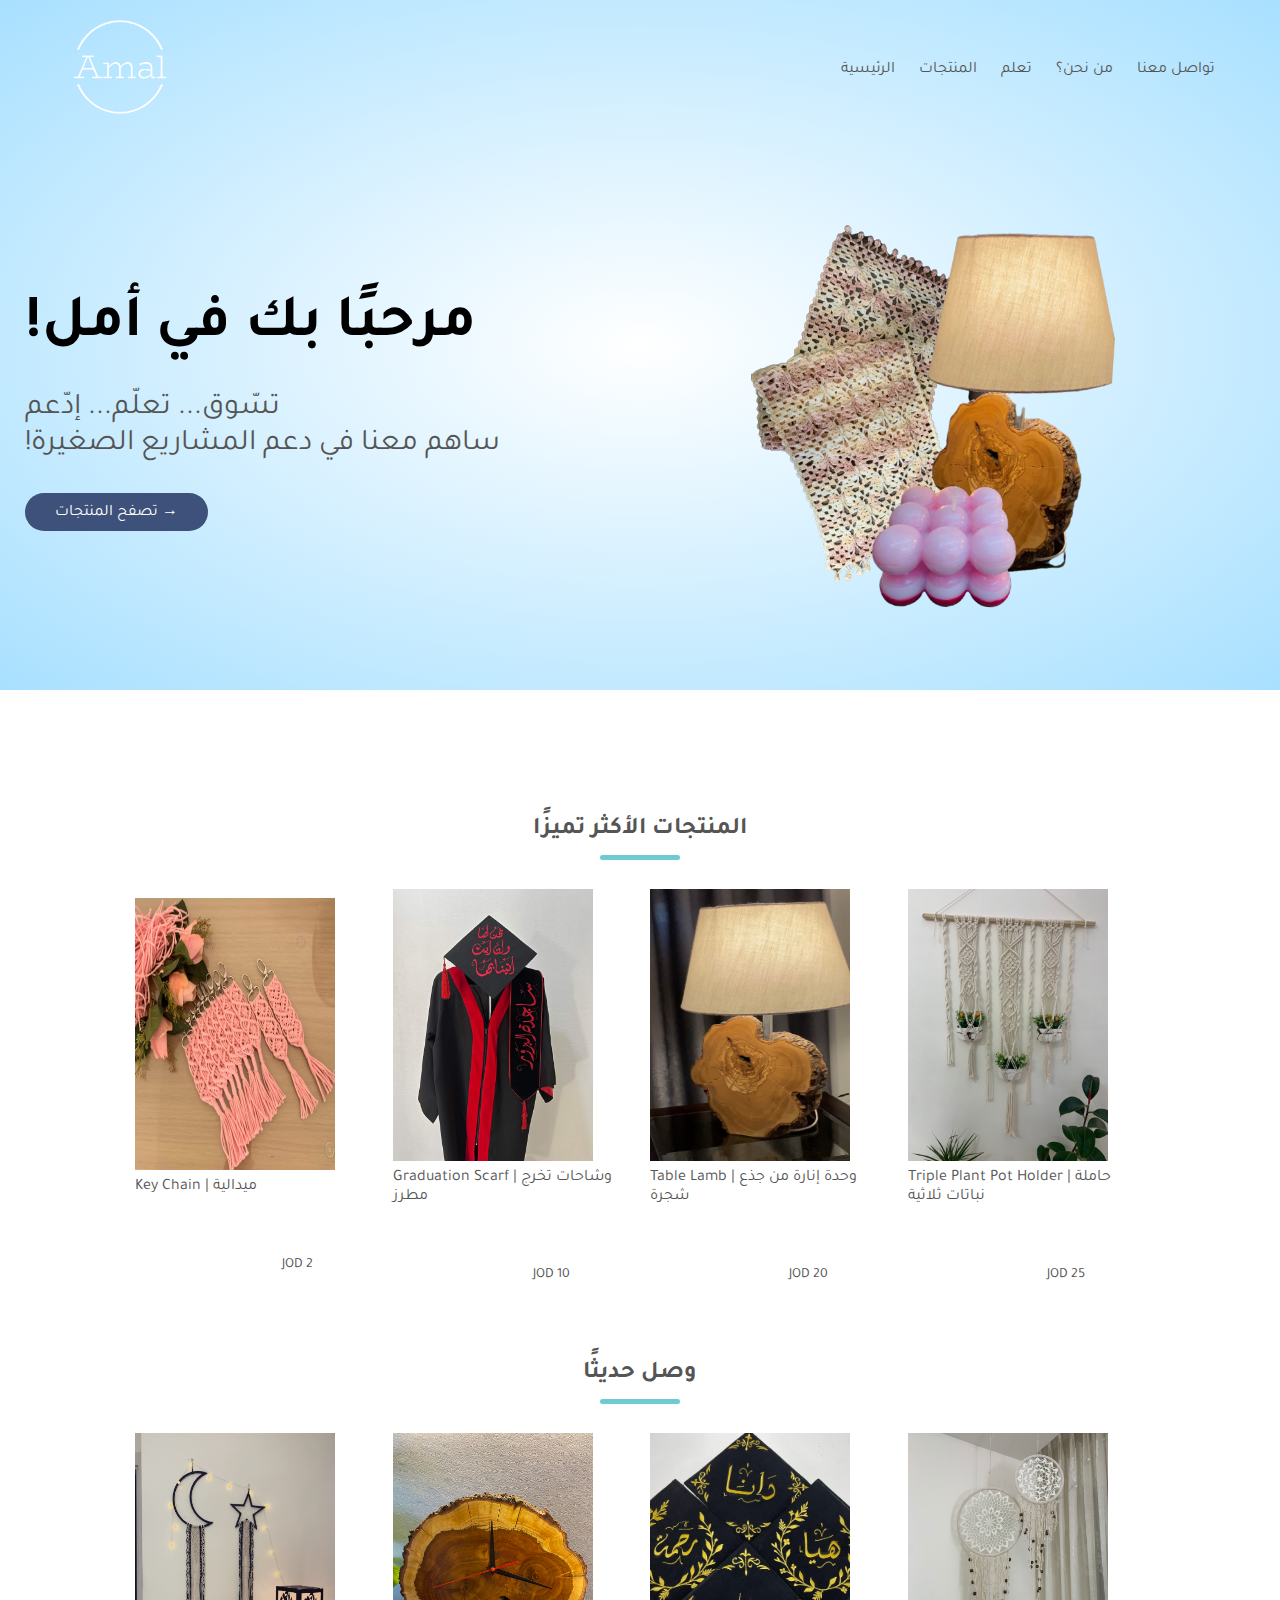
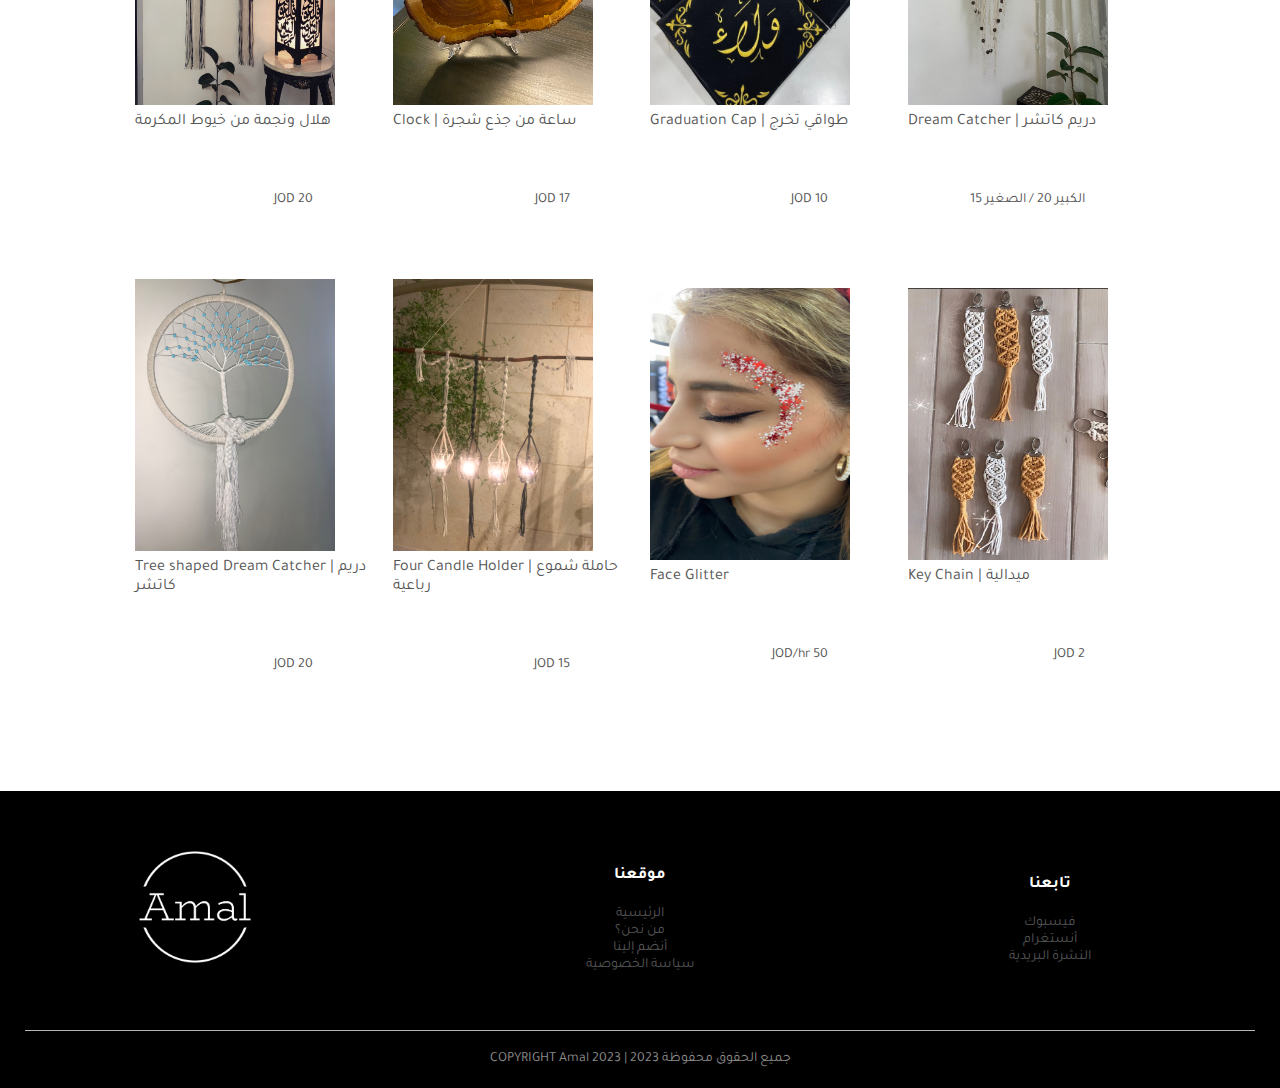
<file: index.html>
<!DOCTYPE html>
<html lang="en">
    <head>
        <meta charset="UTF-8">
        <meta name="viewport" content="width=device-width, initial-scale=1.0">
        <title>مرحبًا بكم في أمل! </title>
        <link rel="stylesheet" href="style.css">
        <link rel="preconnect" href="https://fonts.googleapis.com">
        <link rel="preconnect" href="https://fonts.gstatic.com" crossorigin>
        <link href="https://fonts.googleapis.com/css2?family=Poppins:wght@300;400;500;600;700&display=swap" rel="stylesheet">
        <link rel="preconnect" href="https://fonts.googleapis.com"><link rel="preconnect" href="https://fonts.gstatic.com" crossorigin><link href="https://fonts.googleapis.com/css2?family=Tajawal:wght@300;400;500;700&display=swap" rel="stylesheet">
        <style> @import url('https://fonts.googleapis.com/css2?family=Tajawal:wght@300;400;500;700&display=swap'); </style>
        <link rel="stylesheet" href="https://pro.fontawesome.com/releases/v5.10.0/css/all.css" integrity="sha384-AYmEC3Yw5cVb3ZcuHtOA93w35dYTsvhLPVnYs9eStHfGJvOvKxVfELGroGkvsg+p" crossorigin="anonymous"/>    </head>
    <!---------------------------------------------------------------->
    <body>
    <div class="header">
     <div class="container">
         <div class="navbar">
            <div class="logo">
                    <img src="logo.png" width="150px">
              </div>
              <nav>
                 <ul id="MenuItems">
                   <li><a href="index.html">الرئيسية</a></li>
                   <li><a href="products.html">المنتجات</a></li>
                   <li><a href="learn.html">تعلم </a></li>
                   <li><a href="about.html">من نحن؟</a></li>
                   <li><a href="contact.html">تواصل معنا</a></li>
                 </ul>
                </nav>
                <img src="menu.png" class="menu-icon" onclick="menutoggle()">

                </div>
                <div class="row">
                    <div class="col-2">
                        <h1>!مرحبًا بك في أمل</h1>
                        <p> تسّوق... تعلّم... إدّعم <br>
                        !ساهم معنا في دعم المشاريع الصغيرة
                        </p>
                        <a href="products.html" class="btn">تصفح المنتجات &#8594;</a>
                    </div>
                    <div class="col-2">
                        <img src="zina.png" alt="">

                    </div>
                </div>
        </div> 
    </div>
        <!------------- FEATURED CATEGORIES -------------->
        <div class="clear"></div>

                <!------------- FEATURED PRODUCTS -------------->
    <div class="small-container">
        <h2 class="title"> المنتجات الأكثر تميزًا </h2>
        <br>
        <div class="row">
            <div class="col-4">
                <a href="https://www.instagram.com/eman_arts0/"><img src="product-3.jfif">
                <h4>Key Chain | ميدالية</h4>
                
                <p>2 JOD</p></a>
            </div>
            <div class="col-4">
                <a href="https://instagram.com/farahh.st0re?igshid=YmMyMTA2M2Y="><img src="product-1.jpeg">
                <h4>Graduation Scarf |  وشاحات تخرج مطرز</h4>
                
                <p>10 JOD</p></a>
            </div>


            <div class="col-4">
                <a href="https://www.instagram.com/tree.trunk_decoration/">
                    <img src="product-2.jpeg">
                <h4>Table Lamb | وحدة إنارة من جذع شجرة</h4>
                
                <p>20 JOD</p> </a>
            </div>

            

            <div class="col-4">
                <a href=""><img src="product-4.jfif">
                <h4>Triple Plant Pot Holder | حاملة نباتات ثلاثية</h4>
                
                <p>25 JOD</p></a>
            </div>
        </div>
        <h2 class="title">وصل حديثًا</h2>
        <br>
        <div class="row">
            <a href="https://www.instagram.com/eman_arts0/"><div class="col-4">
                <img src="product-5.jpeg">
                <h4>هلال ونجمة من خيوط المكرمة</h4>
                
                <p>20 JOD</p></a>
            </div>

            <div class="col-4">
                <a href="https://www.instagram.com/tree.trunk_decoration/"><img src="product-6.jpeg">
                <h4> Clock | ساعة من جذع شجرة</h4>
                
                <p>17 JOD</p></a>
            </div>

            <div class="col-4">
                <a href="https://www.instagram.com/farahh.st0re/?igshid=YmMyMTA2M2Y%3D"><img src="product-7.jpeg">
                <h4> Graduation Cap |  طواقي تخرج  </h4>
                
                <p>10 JOD</p></a>
            </div>
            <div class="col-4">
                <a href="https://www.instagram.com/eman_arts0/"> <img src="product-11.jpeg">
                 <h4>Dream Catcher | دريم كاتشر</h4>
                 
                 <p>الكبير 20 / الصغير 15</p></a>
             </div>

            
        </div>
            <div class="row">
                <a href="https://www.instagram.com/eman_arts0/"><div class="col-4">
                    <img src="product-9.jfif">
                    <h4>Tree shaped Dream Catcher | دريم كاتشر </h4>
                    
                    <p>20 JOD</p></a>
                </div>
    
                <div class="col-4">
                  <a href="https://www.instagram.com/eman_arts0/">  <img src="product-10.jfif">
                    <h4>Four Candle Holder | حاملة شموع رباعية</h4>
                    
                    <p>15 JOD</p></a>
                </div>

                <div class="col-4">
                    <a href="https://www.instagram.com/afnan_glitter/"> <img src="product-8.jpeg">
                     <h4> Face Glitter </h4>
                     
                     <p>50 JOD/hr</p></a>
                 </div>
    
                
    
                <div class="col-4">
                   <a href="https://www.instagram.com/eman_arts0/"> <img src="product-12.jpeg">
                    <h4>Key Chain | ميدالية</h4>
                    
                    <p>2 JOD</p></a>
                </div>
            </div>
        </div>
     </div>
     <br>
     <br>
     <br>


<!--FOOTER-->
<div class="footer">
    <div class="container">
        <div class="row">
            
            <div class="footer-col-2">
                <img src="logo-white.png" alt="">
            </div>
                <div class="footer-col-3">
                    <h3> موقعنا </h3>
                    <ul>
                        <a href="index.html"><li>الرئيسية</li></a>
                        <a href="about.html"><li>من نحن؟</li></a>
                        <a href="contact.html"><li>أنضم إلينا</li></a>
                        <a href="PN.HTML"><li>سياسة الخصوصية</li></a>
                    </ul>    
                </div>
                <div class="footer-col-4">
                    <h3> تابعنا</h3>
                    <ul>
                        <a href="https://www.facebook.com/profile.php?id=100089746596402&mibextid=ZbWKwL"><li>فيسبوك</li></a>
                        <a href="https://instagram.com/amal._jo_?igshid=ZDdkNTZiNTM="><li>أنستغرام</li></a>
                        <a href="contact.html"><li>النشرة البريدية</li></a>
                        
                    </ul>    
                </div>

            
        </div>
        <hr>
        <p class="copyright"> COPYRIGHT Amal 2023 | جميع الحقوق محفوظة 2023</p>
    </div>
</div>


<!------JS for toggle menu-->


<script src=""script.js">
    

</script>


    </body>
</html>
</file>
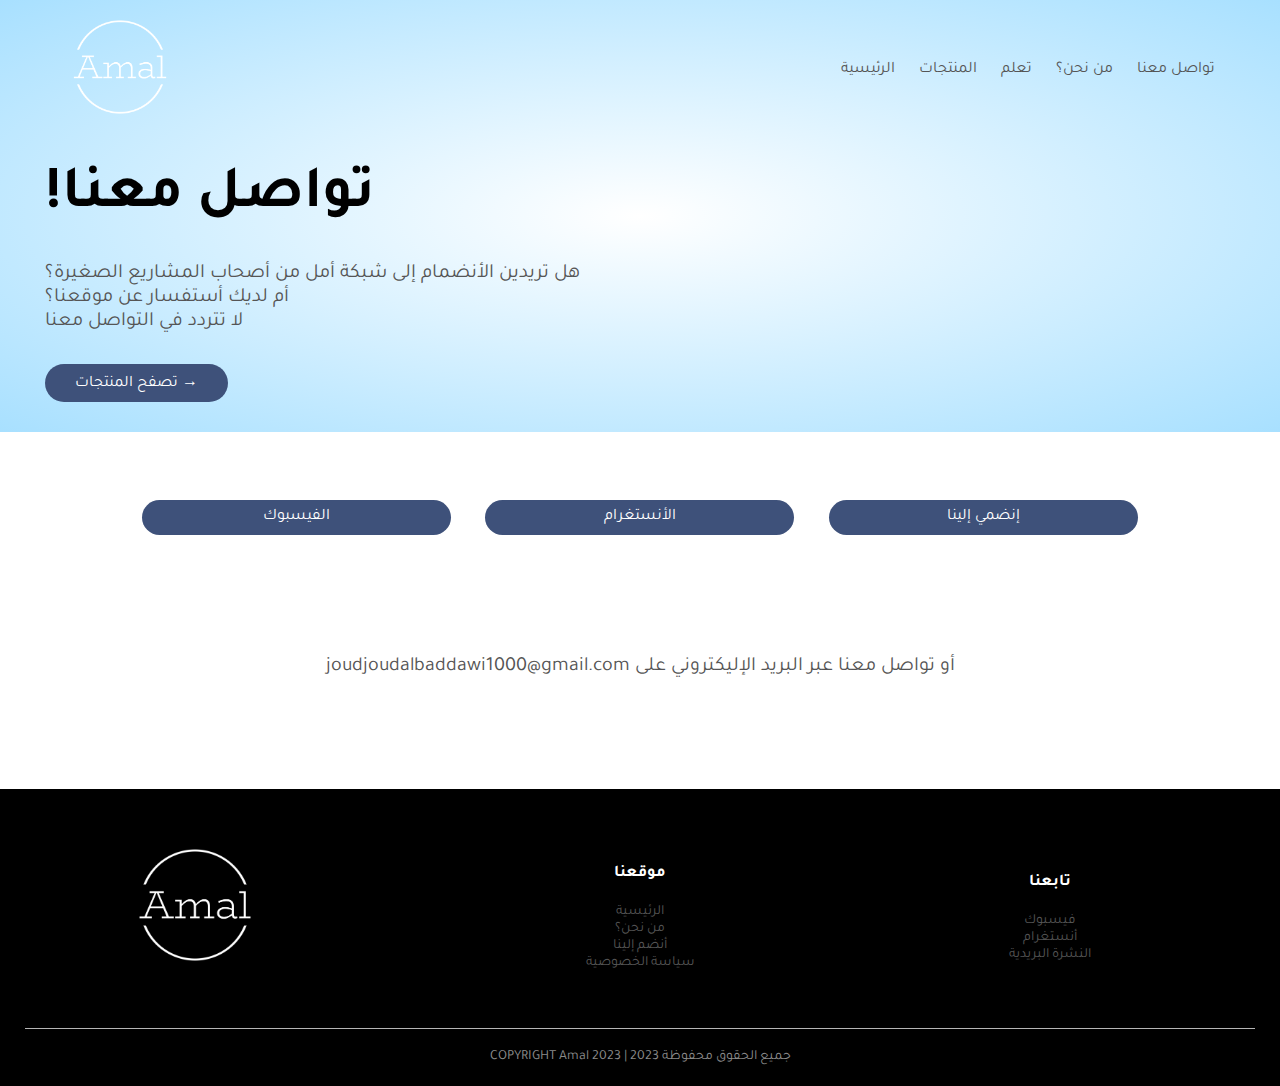
<file: contact.html>
<!DOCTYPE html>
<html lang="en">
    <head>
        <meta charset="UTF-8">
        <meta name="viewport" content="width=device-width, initial-scale=1.0">
        <title>مرحبًا بكم في أمل! </title>
        <link rel="stylesheet" href="style.css">
        <link rel="preconnect" href="https://fonts.googleapis.com">
        <link rel="preconnect" href="https://fonts.gstatic.com" crossorigin>
        <link href="https://fonts.googleapis.com/css2?family=Poppins:wght@300;400;500;600;700&display=swap" rel="stylesheet">
        <link rel="preconnect" href="https://fonts.googleapis.com"><link rel="preconnect" href="https://fonts.gstatic.com" crossorigin><link href="https://fonts.googleapis.com/css2?family=Tajawal:wght@300;400;500;700&display=swap" rel="stylesheet">
        <style> @import url('https://fonts.googleapis.com/css2?family=Tajawal:wght@300;400;500;700&display=swap'); </style>
        <link rel="stylesheet" href="https://pro.fontawesome.com/releases/v5.10.0/css/all.css" integrity="sha384-AYmEC3Yw5cVb3ZcuHtOA93w35dYTsvhLPVnYs9eStHfGJvOvKxVfELGroGkvsg+p" crossorigin="anonymous"/>    </head>
    <!---------------------------------------------------------------->
    <body>
        <div class="header">
            <div class="container">
                <div class="navbar">
                   <div class="logo">
                           <img src="logo.png" width="150px">
                     </div>
                     <nav>
                        <ul id="MenuItems">
                          <li><a href="index.html">الرئيسية</a></li>
                          <li><a href="products.html">المنتجات</a></li>
                          <li><a href="learn.html">تعلم </a></li>
                          <li><a href="about.html">من نحن؟</a></li>
                          <li><a href="contact.html">تواصل معنا</a></li>
                        </ul>
                       </nav>
                       <img src="menu.png" class="menu-icon" onclick="menutoggle()">
       
                       </div>
                <div class="row">
                    <div class="col-2-2">
                        <h1>!تواصل معنا</h1>
                        <p>هل تريدين الأنضمام إلى شبكة أمل من أصحاب المشاريع الصغيرة؟<br>أم لديك أستفسار عن موقعنا؟<br>
                        لا تتردد في التواصل معنا</p>
                        <a href="products.html" class="btn">تصفح المنتجات &#8594;</a>
                    </div>
                    <div class="col-2">
                        
                    </div>
                </div>
        </div>

        <div>

            
        </div>
    </div>
    <br><br>


<div class="small-container">
    <div class="center">
    <div class="row">
        <div class="col-3">
            <a href="https://www.facebook.com/profile.php?id=100089746596402&mibextid=ZbWKwL" class="btn center-button2"> الفيسبوك </a>


        </div>

        <div class="col-3">
            <a href="https://instagram.com/amal._jo_?igshid=ZDdkNTZiNTM=" class="btn center-button2"> الأنستغرام  </a>
            
        </div>
        <div class="col-3">
            <a href="https://docs.google.com/forms/d/e/1FAIpQLSesJvSO5q34N9YpdRFPaYxHzmUtj9ZS-iU02Owft8p9ZKMe4w/viewform?usp=sf_link" class="btn center-button2"> إنضمي إلينا </a>
            
        </div>

        

        <p>
            أو تواصل معنا عبر البريد الإليكتروني على  joudjoudalbaddawi1000@gmail.com
        </p>

    


    </div>

    </div>
</div>

    

    

        <!------------------------------->

        <div class="clear"> </div>

<div class="footer">
    <div class="container">
        <div class="row">
            <div class="footer-col-2">
                <img src="logo-white.png" alt="">
            </div>
            <div class="footer-col-3">
                <h3> موقعنا </h3>
                <ul>
                    <a href="index.html"><li>الرئيسية</li></a>
                    <a href="about.html"><li>من نحن؟</li></a>
                    <a href="contact.html"><li>أنضم إلينا</li></a>
                    <a href="PN.HTML"><li>سياسة الخصوصية</li></a>
                </ul>
            </div>
            <div class="footer-col-4">
                 <h3> تابعنا</h3>
                 <ul>
                    <a href="https://www.facebook.com/profile.php?id=100089746596402&mibextid=ZbWKwL"><li>فيسبوك</li></a>
                    <a href="https://instagram.com/amal._jo_?igshid=ZDdkNTZiNTM="><li>أنستغرام</li></a>
                    <a href="contact.html"><li>النشرة البريدية</li></a>
                    
                </ul>      
            </div>
        
                    
        </div>
        <hr>
            <p class="copyright"> COPYRIGHT Amal 2023 | جميع الحقوق محفوظة 2023</p>
        </div>
        </div>

<!------JS for toggle menu-->


<script src=""script.js">
    

</script>
        
    
    </body>
</html>
</file>
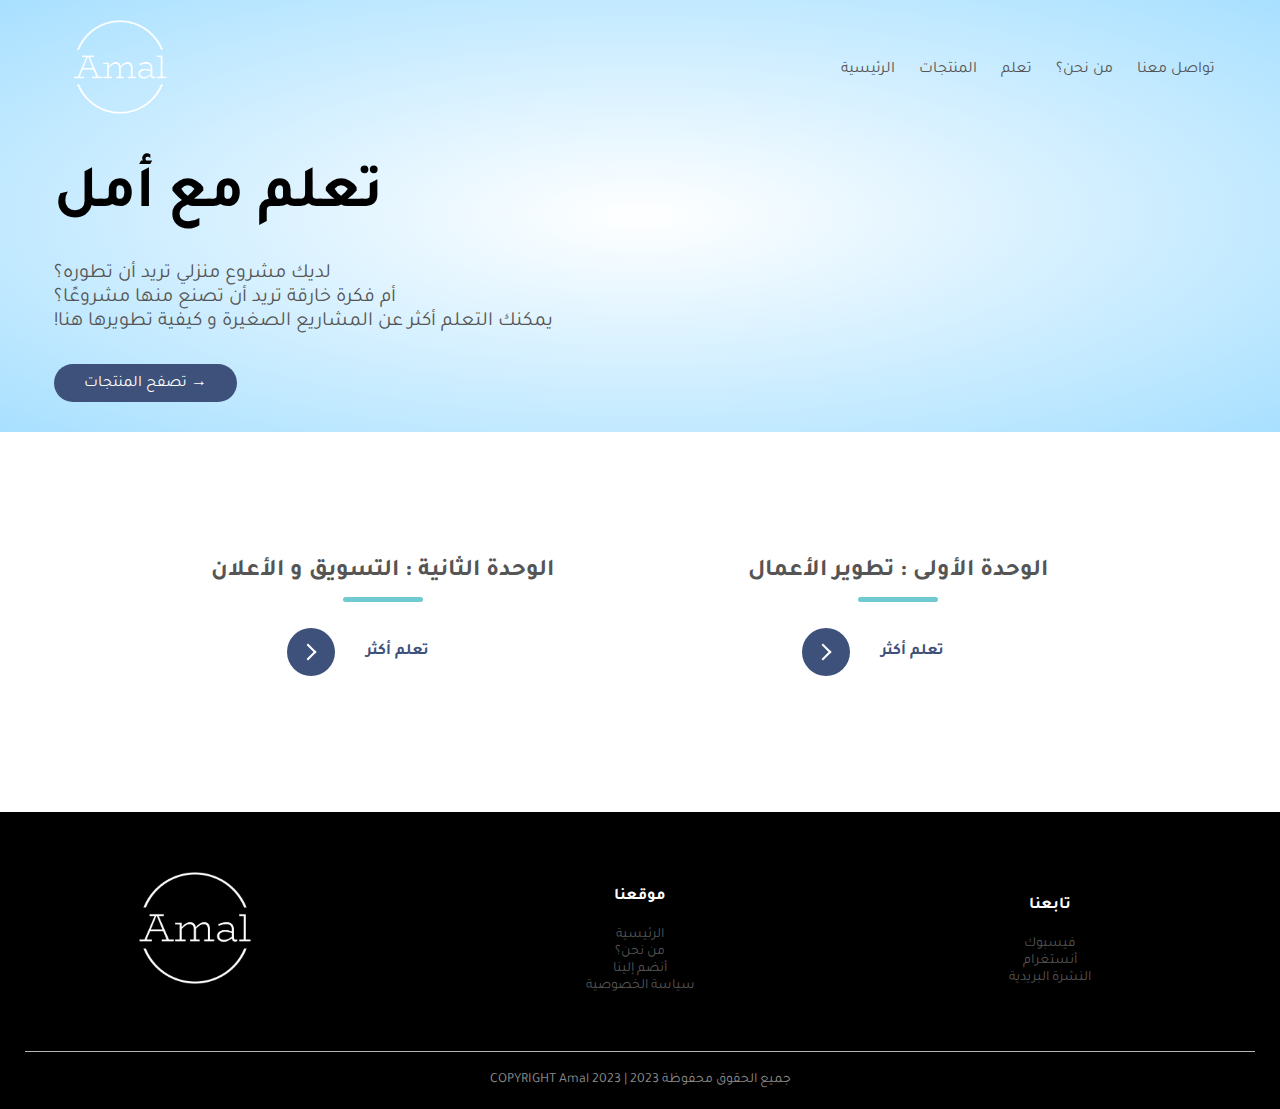
<file: learn.html>
<!DOCTYPE html>
<html lang="en">
    <head>
        <meta charset="UTF-8">
        <meta name="viewport" content="width=device-width, initial-scale=1.0">
        <title>مرحبًا بكم في أمل! </title>
        <link rel="stylesheet" href="style.css">
        <link rel="preconnect" href="https://fonts.googleapis.com">
        <link rel="preconnect" href="https://fonts.gstatic.com" crossorigin>
        <link href="https://fonts.googleapis.com/css2?family=Poppins:wght@300;400;500;600;700&display=swap" rel="stylesheet">
        <link rel="preconnect" href="https://fonts.googleapis.com"><link rel="preconnect" href="https://fonts.gstatic.com" crossorigin><link href="https://fonts.googleapis.com/css2?family=Tajawal:wght@300;400;500;700&display=swap" rel="stylesheet">
        <style> @import url('https://fonts.googleapis.com/css2?family=Tajawal:wght@300;400;500;700&display=swap'); </style>
        <link rel="stylesheet" href="https://pro.fontawesome.com/releases/v5.10.0/css/all.css" integrity="sha384-AYmEC3Yw5cVb3ZcuHtOA93w35dYTsvhLPVnYs9eStHfGJvOvKxVfELGroGkvsg+p" crossorigin="anonymous"/>    </head>
    <!---------------------------------------------------------------->
    <body>
        <div class="header">
        <div class="container">
            <div class="navbar">
               <div class="logo">
                       <img src="logo.png" width="150px">
                 </div>
                 <nav>
                    <ul id="MenuItems">
                      <li><a href="index.html">الرئيسية</a></li>
                      <li><a href="products.html">المنتجات</a></li>
                      <li><a href="learn.html">تعلم </a></li>
                      <li><a href="about.html">من نحن؟</a></li>
                      <li><a href="contact.html">تواصل معنا</a></li>
                    </ul>
                   </nav>
                   <img src="menu.png" class="menu-icon" onclick="menutoggle()">
   
                   </div>
                <div class="row">
                    <div class="col-2-2">
                        <h1>تعلم مع أمل</h1>
                        <p>لديك مشروع منزلي تريد أن تطوره؟ <br>أم فكرة خارقة تريد أن تصنع منها مشروعًا؟<br>
                        !يمكنك التعلم أكثر عن المشاريع الصغيرة و كيفية تطويرها هنا
                        </p>
                        <a href="products.html" class="btn">تصفح المنتجات &#8594;</a>
                    </div>
                    <div class="col-2">
                        
                    </div>
                </div>
        </div>
    </div>
    <div class="clear"></div>
        <!------------------------------->

        <div class="small-container">
            <div class="row">
                <div class="col-2">
                    <h2 class="title"> الوحدة الثانية :  التسويق و الأعلان</h2>
                    <div class="center-button">
                        <a href="uc.html"><button class="learn-more">
                        <span class="circle" aria-hidden="true">
                        <span class="icon arrow"></span>
                        </span>
                        <span class="button-text">تعلم أكثر </span>
                      </button> </a>
                    </div>

        </div>
            <div class="col-2">
                <h2 class="title"> الوحدة الأولى : تطوير الأعمال</h2> 
                <div class="center-button">
                <a href="unit1.html"><button class="learn-more">
                    <span class="circle" aria-hidden="true">
                    <span class="icon arrow"></span>
                    </span>
                    <span class="button-text">تعلم أكثر </span>
                </button> </a>
                  </div>



            </div>
            
            <br>

        
        </div></div>

       

        <div class="clear"></div>

<div class="footer">
    <div class="container">
        <div class="row">
            <div class="footer-col-2">
                <img src="logo-white.png" alt="">
            </div>
            <div class="footer-col-3">
                <h3> موقعنا </h3>
                <ul>
                    <a href="index.html"><li>الرئيسية</li></a>
                    <a href="about.html"><li>من نحن؟</li></a>
                    <a href="contact.html"><li>أنضم إلينا</li></a>
                    <a href="PN.HTML"><li>سياسة الخصوصية</li></a>
                </ul>  
            </div>
            <div class="footer-col-4">
                 <h3> تابعنا</h3>
                 <ul>
                    <a href="https://www.facebook.com/profile.php?id=100089746596402&mibextid=ZbWKwL"><li>فيسبوك</li></a>
                    <a href="https://instagram.com/amal._jo_?igshid=ZDdkNTZiNTM="><li>أنستغرام</li></a>
                    <a href="contact.html"><li>النشرة البريدية</li></a>
                    
                </ul>  
            </div>
        
                    
        </div>
        <hr>
            <p class="copyright"> COPYRIGHT Amal 2023 | جميع الحقوق محفوظة 2023</p>
        </div>
        </div>

<!------JS for toggle menu-->


<script src=""script.js">
    

</script>
        
    
    </body>
</html>
</file>
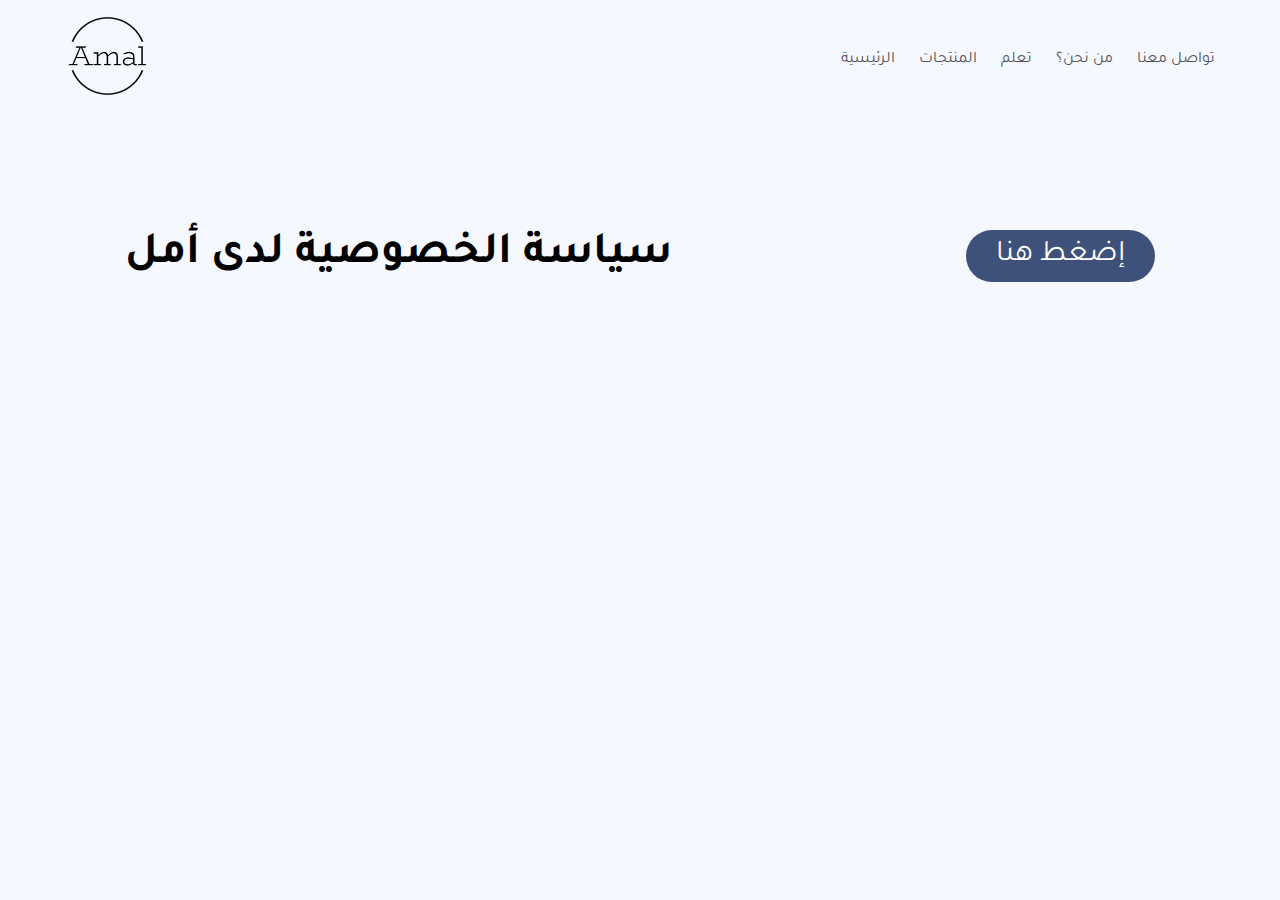
<file: PN.HTML>
<!DOCTYPE html>
<html lang="en">
    <head>
        <meta charset="UTF-8">
        <meta name="viewport" content="width=device-width, initial-scale=1.0">
        <title>كل المنتجات | أمل </title>
        <link rel="stylesheet" href="style.css">
        <link rel="stylesheet" href="fns.css">
        <link rel="preconnect" href="https://fonts.googleapis.com">
        <link rel="preconnect" href="https://fonts.gstatic.com" crossorigin>
        <link href="https://fonts.googleapis.com/css2?family=Poppins:wght@300;400;500;600;700&display=swap" rel="stylesheet">
        <link rel="preconnect" href="https://fonts.googleapis.com"><link rel="preconnect" href="https://fonts.gstatic.com" crossorigin><link href="https://fonts.googleapis.com/css2?family=Tajawal:wght@300;400;500;700&display=swap" rel="stylesheet">
        <style> @import url('https://fonts.googleapis.com/css2?family=Tajawal:wght@300;400;500;700&display=swap'); </style>
        <link rel="stylesheet" href="https://pro.fontawesome.com/releases/v5.10.0/css/all.css" integrity="sha384-AYmEC3Yw5cVb3ZcuHtOA93w35dYTsvhLPVnYs9eStHfGJvOvKxVfELGroGkvsg+p" crossorigin="anonymous"/>    </head>
    <!---------------------------------------------------------------->
    <body>
    <div class="header2">
     <div class="container">
        <div class="navbar2">
            <div class="logo">
                   <img src="logo2.png" width="125px">
             </div>
             <nav>
                <ul id="MenuItems">
                  <li><a href="index.html">الرئيسية</a></li>
                  <li><a href="products.html">المنتجات</a></li>
                  <li><a href="learn.html">تعلم </a></li>
                  <li><a href="about.html">من نحن؟</a></li>
                  <li><a href="contact.html">تواصل معنا</a></li>
                </ul>
               </nav>
               <img src="menu.png" class="menu-icon" onclick="menutoggle()">
               </div>
        </div>
    </div>
        <div class="small-container">
            <div class="row row-2">
            

    

        <h2> سياسة الخصوصية لدى أمل</h2>
        <div class="clear"></div>
        <div class="center">
            <a href="https://docs.google.com/document/d/1XnCPLDiYlSnOnnQVicBWHVdLeqeyGrOR/edit?usp=sharing&ouid=103411911364308043026&rtpof=true&sd=true" class="btn">إضغط هنا </a>

        </div>
        
        
        
        
        
        
        
        <!--<div class="PN">
        <h4>مقدمة</h4>
        <div class="pnp">
            سياسة الخصوصية للموقع الإلكتروني 
            www.Amal-jo.com 
            ( "الموقع الالكتروني" "الموقع" "موقعنا" "Amal")،  موقع جود البداوي ("نحن").
        </div>

<br>
        <div class="pnp">

            مرحبًا بكم في .Amal <br><br>
Amal هو موقع غير ربحي يهدف إلى دعم النساء ذوات المشاريع الصغيرة والمنزلية وتقديم خدمات الدعاية والإعلان مجانًا ("الخدمات").
 تم إنشاء الموقع الإلكتروني كمشروع مشارك في تحدي The Rise Challenge والذي يهدف بدوره إلى  لتقديم الدعم والفرص لأشخاص يساهمون في حل مشاكل المجتمع.
<br>
من أولوياتنا الرئيسية في Amal هي الحفاظ على خصوصية زوار الموقع. وعليه، تقوم سياسة الخصوصية هذه بوصف كيف نقوم نحن بجمع وتجميع وتخزين وحماية واستخدام البيانات والمعلومات بما في ذلك المعلومات الشخصية غير العامة (" المعلومات الشخصية") التي يقدمها المستخدمون من خلال الموقع أو أثناء تسجيل أعمالهم ومشاريعهم الصغيرة و/أو المنزلية ("المشروع" "مشروع") للاستفادة من خدماتنا، بالإضافة إلى المعلومات التي جمعناها من خلال وسائل أخرى، بما في ذلك عبر البريد الإلكتروني أو عبر الهاتف أو في الاتصالات غير المتصلة بالإنترنت.
<br><br>
نحن نأخذ خصوصيتك وأمن معلوماتك على محمل الجد.

        </p>

        <div class="pnp">

            تم تحديث سياسة الخصوصية هذه آخر مرة في 1 كانون الثاني 2023 وتتضمن ما يلي:
            تتضمن سياسة الخصوصية هذه نوع المعلومات الشخصية التي نجمعها وكيف نستخدمها والطرق التي نجمع بها معلوماتك الشخصية ونخزنها ونحميها إلكترونيا وجسديًا والخيارات التي يمكنك اتخاذها حول طريقة جمع معلوماتك الشخصية، ومن الضروري بالنسبة لك كمستخدم مراجعة سياسة الخصوصية هذه. نقصد بـ "الشخصية" المعلومات التي يمكن ربطها بشخص معين ويمكن استخدامها لتحديد ذلك الشخص.
            لا يعتبر الموقع الالكتروني المعلومات مجهولة المصدر معلومات شخصية لأنه لا يمكن استخدامها لتحديد شخص معين. نقوم بجمع المعلومات الشخصية منك عند استخدام الموقع الالكتروني (بما في ذلك، على سبيل المثال لا الحصر، عند الاتصال بالهاتف أو إرسال بريد إلكتروني إلى فريق دعم العملاء). عند تزويدنا بمعلوماتك الشخصية فإنك توافق صراحةً على معالجة معلوماتك الشخصية وفقًا لشروط سياسة الخصوصية الخاصة بنا.
            يحق للموقع الالكتروني تعديل هذه الشروط في أي وقت ومن وقت لآخر دون إشعار مسبق وذلك عن طريق نشر نسخة معدلة على الموقع الالكتروني، ستكون هذه النسخة المعدلة سارية المفعول بمجرد نشرها، وبعد هذا النشر، يعتبر استمرار استخدامك للموقع الإلكتروني موافقة صريحة منك لنا على الاستمرار في معالجة معلوماتك الشخصية وفقًا للشروط الخصوصية المعدلة لدينا.
            نشجعك على مراجعة الموقع الإلكتروني بانتظام للتحقق من أي تعديلات على سياسة الخصوصية الخاصة بنا. 
            
            

        </div>
        </div>

<br>

        <h4>جمع معلوماتك الشخصية</h4>

        <div class="pnp"></div>


        <h4>استخدام الموقع الالكتروني لمعلوماتك الشخصية
        </h4>
        <div class="pnp"></div>


        <h4>استخدامك لمعلوماتك الشخصية ومعلومات المستخدمين الآخرين
        </h4>
        <div class="pnp"></div>


        <h4>الوصول إلى معلوماتك الشخصية ومراجعتها وتعديلها
        </h4>
        <div class="pnp"></div>


        <h4>حماية معلوماتك الشخصية
        </h4>

        <div class="pnp"></div>

        <h4>روابط مواقع الطرف الثالث
        </h4>

        <div class="pnp"></div>

        <h4>معلومات الأطفال
        </h4>
        <div class="pnp"></div>


        <h4>سياسة الخصوصية على الإنترنت فقط
        </h4>
        <div class="pnp"></div>


        <h4>موافقة
        </h4>
        <div class="pnp"></div>


        <h4>الاتصال بنا</h4>
        
        <div class="pnp"></div>





        </div>-->
    </div>
    </div>
    </div>  
</body>
</html>
</file>
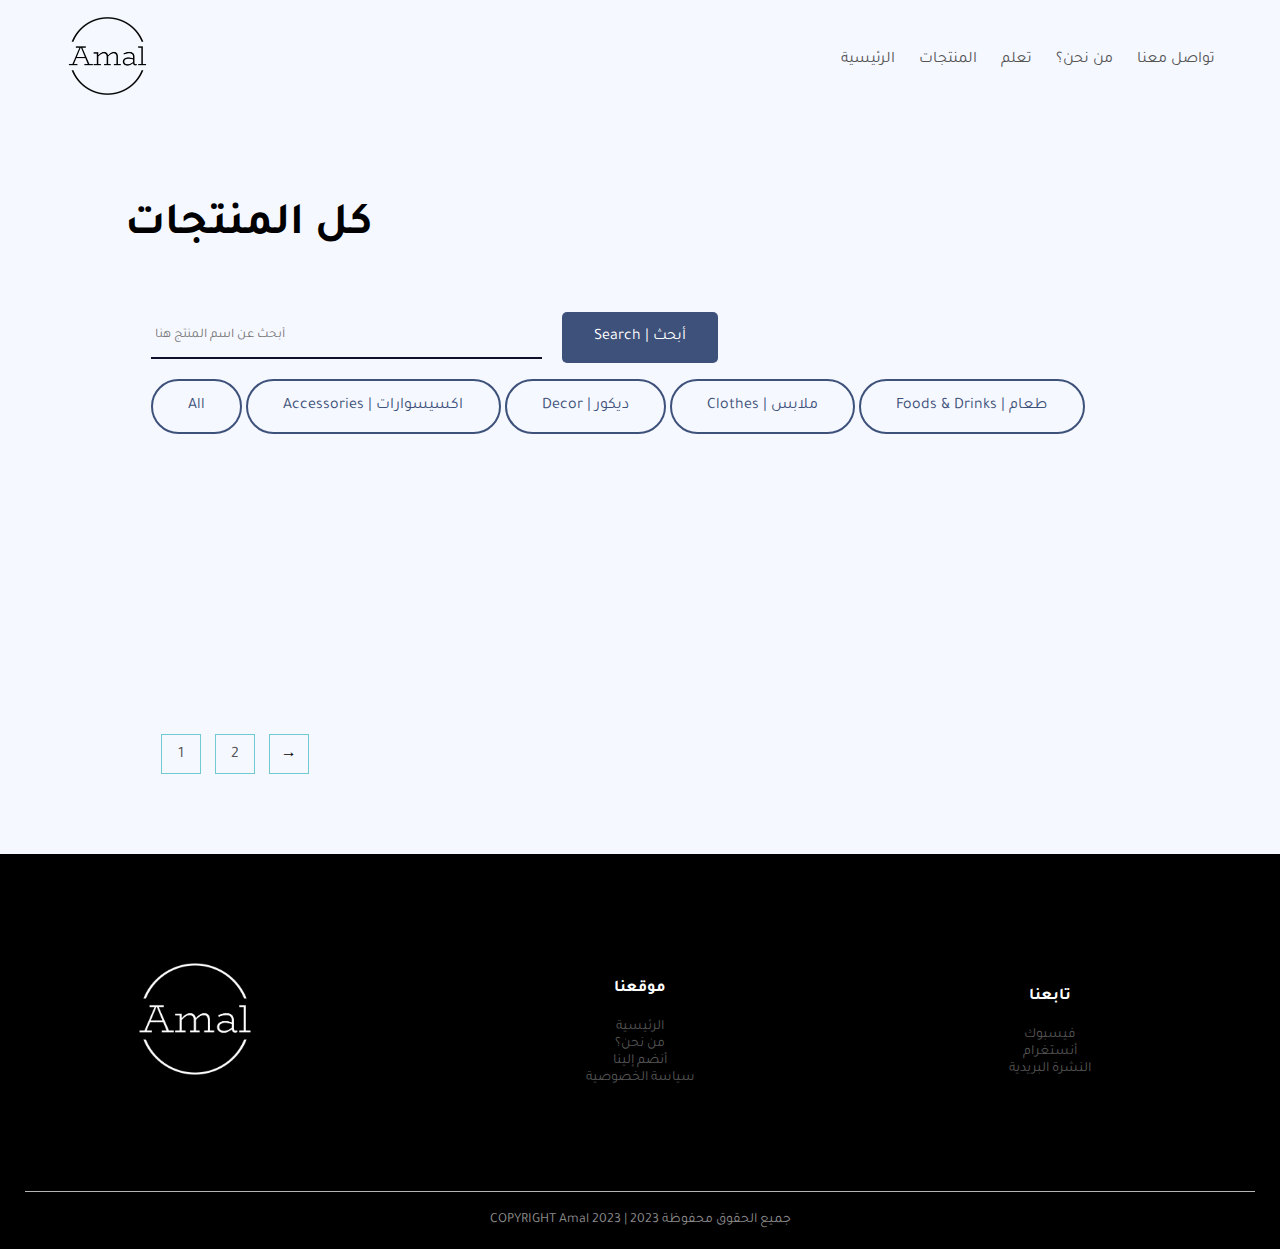
<file: products.html>
<!DOCTYPE html>
<html lang="en">
    <head>
        <meta charset="UTF-8">
        <meta name="viewport" content="width=device-width, initial-scale=1.0">
        <title>كل المنتجات | أمل </title>
        <link rel="stylesheet" href="style.css">
        <link rel="stylesheet" href="fns.css">
        <link rel="preconnect" href="https://fonts.googleapis.com">
        <link rel="preconnect" href="https://fonts.gstatic.com" crossorigin>
        <link href="https://fonts.googleapis.com/css2?family=Poppins:wght@300;400;500;600;700&display=swap" rel="stylesheet">
        <link rel="preconnect" href="https://fonts.googleapis.com"><link rel="preconnect" href="https://fonts.gstatic.com" crossorigin><link href="https://fonts.googleapis.com/css2?family=Tajawal:wght@300;400;500;700&display=swap" rel="stylesheet">
        <style> @import url('https://fonts.googleapis.com/css2?family=Tajawal:wght@300;400;500;700&display=swap'); </style>
        <link rel="stylesheet" href="https://pro.fontawesome.com/releases/v5.10.0/css/all.css" integrity="sha384-AYmEC3Yw5cVb3ZcuHtOA93w35dYTsvhLPVnYs9eStHfGJvOvKxVfELGroGkvsg+p" crossorigin="anonymous"/>    </head>
    <!---------------------------------------------------------------->
    <body>
    <div class="header2">
     <div class="container">
        <div class="navbar2">
            <div class="logo">
                   <img src="logo2.png" width="125px">
             </div>
             <nav>
                <ul id="MenuItems">
                  <li><a href="index.html">الرئيسية</a></li>
                  <li><a href="products.html">المنتجات</a></li>
                  <li><a href="learn.html">تعلم </a></li>
                  <li><a href="about.html">من نحن؟</a></li>
                  <li><a href="contact.html">تواصل معنا</a></li>
                </ul>
               </nav>
               <img src="menu.png" class="menu-icon" onclick="menutoggle()">
               </div>
        </div>
    </div>
        <div class="small-container">
            <div class="row row-2">
                <h2> كل المنتجات </h2>
            </div>
        </div>
        <div class="small-container">
            <div class="wrapper">
             <div id="search-container">
               <input
                 type="search"
                 id="search-input"
                 placeholder="أبحث عن اسم المنتج هنا"
               />
               <button id="search">Search | أبحث</button>
             </div>
             <div id="buttons">
               <button class="button-value" onclick="filterProduct('all')">All</button>
               <button class="button-value" onclick="filterProduct('Accs')">
                Accessories | اكسيسوارات
               </button>
               <button class="button-value" onclick="filterProduct('Decor')">
                 Decor | ديكور
               </button>
               <button class="button-value" onclick="filterProduct('Clothes')">
                 Clothes | ملابس
               </button>
               <button class="button-value" onclick="filterProduct('food')">
                 Foods & Drinks | طعام
               </button>
             </div>
<!--PRODUCTS -->	
                    <div id="sellersproducts">	
                        <div id="sellerno3products" class="sellerproducts"></div>
                        <div id="sellerno1products" class="sellerproducts"></div>
                        <div id="sellerno2products" class="sellerproducts"></div>
                        <div id="sellerno4products" class="sellerproducts"></div>
                        <div id="sellerno5products" class="sellerproducts"></div>
                        <div id="sellerno6products" class="sellerproducts"></div>
</div>

        <div class="page-btn">
            <a href="products.html"> <span>1</span> </a>
            <a href="uc.html"><span>2</span></a>
            <span>&#8594;</span>
        </div>
     </div>
     </div>
     
<!--FOOTER-->
<div class="footer">
    <div class="container">
        <div class="row">
            <div class="footer-col-2">
                <img src="logo-white.png" alt="">
            </div>
                <div class="footer-col-3">
                    <h3> موقعنا </h3>
                    <ul>
                        <a href="index.html"><li>الرئيسية</li></a>
                        <a href="about.html"><li>من نحن؟</li></a>
                        <a href="contact.html"><li>أنضم إلينا</li></a>
                        <a href="PN.HTML"><li>سياسة الخصوصية</li></a>
                    </ul> 
                </div>
                <div class="footer-col-4">
                    <h3> تابعنا</h3>
                    <ul>
                        <a href="https://www.facebook.com/profile.php?id=100089746596402&mibextid=ZbWKwL"><li>فيسبوك</li></a>
                        <a href="https://instagram.com/amal._jo_?igshid=ZDdkNTZiNTM="><li>أنستغرام</li></a>
                        <a href="contact.html"><li>النشرة البريدية</li></a>
                        
                    </ul>     
                </div>

            
        </div>
        <hr>
        <p class="copyright"> COPYRIGHT Amal 2023 | جميع الحقوق محفوظة 2023</p>
    </div>
</div>


<!------JS for toggle menu-->


<script src=""script.js">
    var MenuItems = document.getElementById("MenuItems");

    MenuItems.style.maxHeight = "0px";

    function menutoggle(){

        if(MenuItems.style.maxHeight == "0px"){

            MenuItems.style.maxHeight = "200px";

        }
        else{

            MenuItems.style.maxHeight = "0px"
        }



    }

</script>


    </body>
</html>
</file>
<file: style.css>
*{
    margin: 0;
    padding: 0;
    box-sizing: border-box;
}
body{
    font-family: 'Tajawal', sans-serif;
    ;

}
.navbar{
    display: flex;
    align-items: center;
    padding: 20px;
    padding-bottom: 0;
    margin-bottom: 0;
     
}

.navbar2{
    display: flex;
    align-items: center;
    padding: 20px;
    padding-bottom: 0;
    margin-bottom: 0;
    max-height: 100px;
     
}
nav{
    flex: 1;
    text-align: right ;
    padding-bottom: 0;
}
nav ul{
    display: inline-block;
    list-style-type: none;
    padding-bottom: 0;

}
nav ul li{
    display: inline-block;
    margin-right: 20px;
    padding-bottom: 0;

}
a {
    text-decoration:none ;
    color: #555;
}
p{
    color: #555;
}
.col-2 p{

    font-size: 30px;
}

.col-2-2 p{

    font-size: 20px;
}

.col-2-2 h1{
    
    font-size: 60px;
    line-height: 80px;
    margin: 25px 0;

}

.clear{
    clear: both;
    height: 110px;
}

.sellerimageright{
    float: right;
    height: 200px ;
    margin: 20px;
    border-radius: 50px;
}

.sellerimageleft{
    float: left;
    height: 200px ;
    margin: 20px;
    border-radius: 50px;
}

.founderimageright{
    float: right;
    height: 200px ;
    margin: 20px;
    border-radius: 50px;

}


.container{
    max-width: 1300px;
    margin: 0;
    padding-left: 25px;
    padding-right: 25px;
    padding-top: 0;
    margin-top: 0;

}


.content{
    margin: 1em;
    
}

.content-container{
    max-width: 1300px;
    margin: 1em;
    padding: 70px;
    margin-top: 0;
    justify-content: center;
    align-items: center;
    vertical-align: middle;



}

.PN{
    max-width: 1300px;
    margin: 1em;
    padding: 70px;
    margin-top: 0;
    justify-content: center;
    align-items: center;
    vertical-align: middle;
    text-align: right;

}


.pnp{

    font-size: 16px;
    text-align: right;
    text-justify: right;
    direction: rtl;

}
.content-container p{
    
    justify-content: center;
    align-items: center;
    justify-items: center;
    text-align: right;
    line-height: 40px;


}

hr.style13 {
	height: 10px;
	border: 0;
	box-shadow: 0 10px 10px -10px #8c8b8b inset;
}


.row{
    display: flex;
    align-items: center;
    flex-wrap: wrap;
    justify-content: space-around;

}
.col-2{
    flex-basis: 50%;
    min-width: 300px;

}

.col-2 .vid{
    flex-basis: 50%;
    min-width: 300px;
    padding: 200px;

}

.col-2 img{
    max-width: 500px;
    padding: 50px 25px;
}


.col-2 h1{
    font-size: 60px;
    line-height: 80px;
    margin: 25px 0;
}

.btn{
    display: inline-block;
    background: #3E517A;
    color: #fff;
    padding: 8px 30px;
    margin: 30px 0;
    border-radius: 30px;
    transition: background 0.5s;


}

.btn:hover{
    background:#70CAD1 ;
}

.header{
    background: radial-gradient(#fff,#A8E0FF);

}

.header .row{
margin-top: 10px;
}



.categories{
    margin: 70px 0;

}

.col-3{
    flex-basis: 30%;
    width: 250px;
    margin-bottom: 30px;
    
}

.is-hidden {
    display: none;
  }



details > summary {
    list-style: none;
  }
  details > summary::-webkit-details-marker {
    display: none;
  }

  
  details {
    border: 1px solid #aaa;
    border-radius: 4px;
    padding: 0.5em 0.5em 0;
}

summary {
    font-weight: bold;
    margin: -0.5em -0.5em 0;
    padding: 0.5em;
}

details[open] {
    padding: 0.5em;
}

details[open] summary {
    border-bottom: 1px solid #aaa;
    margin-bottom: 0.5em;
}


.col-3 img{
    width: 100%;
}

.small-container{
    max-width: 1080px;
    margin: auto;
    padding-left: 25px;
    padding-right: 25px;
    margin-top: 0;
}

.small-container p{

    font-size: 20px;
    text-align: right;
    direction: rtl;
    padding: 60px;
    padding-bottom: 0;
}

.buttonicon{
    width: 30px;
    padding: 0;
    align-self: center;
}

.contactbutton {
    padding: 1em 2em;
    border: none;
    border-radius: 5px;
    font-weight: bold;
    letter-spacing: 5px;
    text-transform: uppercase;
    color: #2c9caf;
    transition: all 1000ms;
    font-size: 15px;
    position: relative;
    overflow: hidden;
    outline: 2px solid #2c9caf;
  }
  
  .contactbutton:hover {
    color: #ffffff;
    transform: scale(1.1);
    outline: 2px solid #70bdca;
    box-shadow: 4px 5px 17px -4px #268391;
  }
  
  .contactbutton::before {
    content: "";
    position: absolute;
    left: -50px;
    top: 0;
    width: 0;
    height: 100%;
    background-color: #2c9caf;
    transform: skewX(45deg);
    z-index: -1;
    transition: width 1000ms;
  }
  
  .contactbutton:hover::before {
    width: 250%;
  }
  


.forms{
    max-width: 1080px;
    margin: auto;
    padding-left: 150px;
    padding-right: 25px;
    margin-top: 0;}

.col-4{
    flex-basis: 25%;
    padding: 10px;
    min-width: 200px;
    margin-bottom: 50px;
    transition:transform 0.5s;


}
.col-4 img{
    max-width: 200px;
    max-height: 272px;
    min-height: 272px;
    min-width: 200px;

}
.title{
    text-align: center;
    margin: 0 auto;
    position: relative;
    line-height: 60px;
    color: #555;

}

.title::after{
    content: '';
    background: #70CAD1;
    width: 80px;
    height: 5px;
    border-radius: 5px;
    position: absolute;
    bottom: 0;
    left: 50%;
    transform: translateX(-50%);
}

h4{
    color: #555;
    font-weight: normal;

}

.col-4 p{
    font-size: 14px;

}

.rating .fa{
    color: #70CAD1;
}


.col-4:hover{
    transform: translateY(-10px);
   cursor: pointer;
}
/*-----------offer----------*/

.offer{
    background: radial-gradient(#fff,#A8E0FF);
    margin-top: 80px;
    padding: 30px 0;


}

.col-2 .offer-img{
    padding: 50px;
}

small{
    color: #555;
}

/*---------Testmonial----------*/
.testmonial{
    padding-top: 100px;

}
.testmonial .col-3{
    text-align: center;
    padding: 40px 20px;
    box-shadow: 0 0 20px 0 rgba(0, 0, 0, 0.15);
    cursor: pointer;
    transition: transform 0.5s;

}

.testmonial .col-3 img{
    width: 50px;
    margin-top: 20px;
    border-radius: 50%;
}
.testmonial .col-3:hover{
    transform: translateY(-10px);
}


.fa.fa-qoute-left{

    font-size: 34px;
    color: #70CAD1;
}

.col-3 p{
    font-size: 12px;
    margin: 12px 0;
    color: #777;
}

.testmonial .col-3 h3{

    font-weight: 600;
    color: #555;
    font-size: 16px;

}


/*----------------brands--------------*/
.brands{
    margin: 100px auto;

}


.col-5{

    width: 160px;
}

.col-5 img{
    width: 100%;
    cursor: pointer;
    filter: grayscale(100%);
}


.col-5 img:hover{
    filter: grayscale(0);
}


/*-------------footer---------*/

.footer{

    Background: #000;
    color: #8a8a8a;
    font-size: 14px;
    padding: 60px 0 20px;

}

.footer p{
    color: #8a8a8a;

}

.footer h3{
    color: #fff;
    margin-bottom: 20px;
}

.footer-col-1, .footer-col-2, .footer-col-3, .footer-col-4{

    min-width: 250px;
    margin-bottom: 20px;
}

.footer-col-1{
    flex-basis: 30%;
}

.footer-col-2{
    flex-basis: 1;
}


.footer-col-2 img{

    width: 180px;
    margin-bottom: 20px;

}

.footer-col-3, .footer-col-4{
    flex-basis: 12%;
    text-align: center;

}

ul{
    list-style-type: none;

}

.app-logo{

    margin-top: 20px;
}

.app-logo img{
    width: 140px;
}


.footer hr{
    border: none;
    background: #b5b5b5;
    height: 1px;
    margin: 20px 0;
}


.copyright{
    text-align: center;

}

.menu-icon{
    width: 28px;
    margin-left: 20px;
    display: none;

}


button {
    position: relative;
    display: inline-block;
    cursor: pointer;
    outline: none;
    border: 0;
    vertical-align: middle;
    text-decoration: none;
    background: transparent;
    padding: 0;
    font-size: inherit;
    font-family: inherit;
   }
   
   button.learn-more {
    width: 12rem;
    height: auto;
   }
   
   button.learn-more .circle {
    transition: all 0.45s cubic-bezier(0.65, 0, 0.076, 1);
    position: relative;
    display: block;
    margin: 0;
    width: 3rem;
    height: 3rem;
    background: #3e517a;
    border-radius: 1.625rem;
   }
   
   button.learn-more .circle .icon {
    transition: all 0.45s cubic-bezier(0.65, 0, 0.076, 1);
    position: absolute;
    top: 0;
    bottom: 0;
    margin: auto;
    background: #fff;
   }
   
   button.learn-more .circle .icon.arrow {
    transition: all 0.45s cubic-bezier(0.65, 0, 0.076, 1);
    left: 0.625rem;
    width: 1.125rem;
    height: 0.125rem;
    background: none;
   }
   
   button.learn-more .circle .icon.arrow::before {
    position: absolute;
    content: "";
    top: -0.29rem;
    right: 0.0625rem;
    width: 0.625rem;
    height: 0.625rem;
    border-top: 0.125rem solid #fff;
    border-right: 0.125rem solid #fff;
    transform: rotate(45deg);
   }
   
   button.learn-more .button-text {
    transition: all 0.45s cubic-bezier(0.65, 0, 0.076, 1);
    position: absolute;
    top: 0;
    left: 0;
    right: 0;
    bottom: 0;
    padding: 0.75rem 0;
    margin: 0 0 0 1.85rem;
    color: #3e517a;
    font-weight: 700;
    line-height: 1.6;
    text-align: center;
    text-transform: uppercase;
   }
   
   button:hover .circle {
    width: 100%;
    background: #70cad1;

   }
   
   button:hover .circle .icon.arrow {
    background: #fff;
    transform: translate(1rem, 0);
    background: #70cad1;

   }
   
   button:hover .button-text {
    color: #fff;
   }

   .center-button {
    display: flex;
    justify-content: center;
    align-items: center;
    height: 100px;
  }

  .center-button2 {
    display: flex;
    justify-content: center;
    align-items: center;
  }





.contactbutton {
    background-color: #fff;
    border: 1px solid #0077b5;
    padding: 5px;
    position: relative;
    width: 7.2em;
    height: 2em;
    transition: 0.5s;
    font-size: 17px;
    border-radius: 0.4em;
  }
  
  .contactbutton p {
    position: absolute;
    top: 0.4em;
    left: 1.2em;
    margin: 0;
    padding: 0;
    transition: .5s;
    color: #0077b5;
  }
  
  .contactbutton svg {
    position: absolute;
    top: 0.45em;
    right: 0.5em;
    margin: 0;
    padding: 0;
    opacity: 0;
    transition: 0.5s;
    height: 1em;
    fill: #fff
  }
  
  .contactbutton:hover p {
    left: 0.6em;
    color: #fff
  }
  
  .contactbutton:hover svg {
    opacity: 1;
  }
  
  .contactbutton:hover {
    background-color: #0077b5;
  }
  


  #unit-title{

    border: 0;
    height: 1px;
    background: rgb(0, 0, 0);
    background-image: linear-gradient(to right, #ccc, rgb(0, 0, 0), #ccc);
  }

/*----------- media query for menu----------*/

@media only screen and (max-width:800px){

    nav ul{
        position: absolute;
        top: 70px;
        left: 0;
        background: #333;
        width: 100%;
        overflow: hidden;
        transition: max-height 0.5s;
    }



    nav ul li{

        display: block;
        margin-right: 50px;
        margin-top: 10px;
        margin-bottom: 10px;

    }

    nav ul li a{
       color: #fff; 
    }

    .menu-icon{
        display: block;
        cursor: pointer;

    }

}

/*------------ ALL PRODUCTS ------------*/


.row-2{

    justify-content: space-between;
    margin: 100px auto 50px;
    font-size: 30px;



}


select{
    border: 1px solid #70CAD1;
    padding: 5px;

}

select:focus{
    outline: none;
}

.page-btn{
    margin: 0 auto 80px;

}

.page-btn span{
    display: inline-block;
    border: 1px solid #70CAD1;
    margin-left: 10px;
    width: 40px;
    height: 40px;
    text-align: center;
    line-height: 40px;
    cursor: pointer;

}

.page-btn span:hover{
    background: #70CAD1;
    color: #fff;
    
}


/*media query for less than 600 screen size*/


@media only screen and (max-width:600px){

    
.row{
    text-align: center;
}

.col-2, .col-3, .col-4{
    flex-basis: 100%;

}


}
</file>
<file: fns.css>
* {
    padding: 0;
    margin: 0;
    box-sizing: border-box;
    border: none;
    outline: none;
    font-family: 'Tajawal', sans-serif;
  }
  body {
    background-color: #f5f8ff;
    font-family: 'Tajawal', sans-serif;

  }
  .wrapper {
    width: 95%;
    margin: 0 auto;
  }
  #search-container {
    margin: 1em 0;
  }
  #search-container input {
    background-color: transparent;
    width: 40%;
    border-bottom: 2px solid #110f29;
    padding: 1em 0.3em;
  }
  #search-container input:focus {
    border-bottom-color: #3E517A;
  }
  #search-container button {
    padding: 1em 2em;
    margin-left: 1em;
    background-color: #3E517A;
    color: #ffffff;
    border-radius: 5px;
    margin-top: 0.5em;
  }
  .button-value {
    border: 2px solid #3E517A;
    padding: 1em 2.2em;
    border-radius: 3em;
    background-color: transparent;
    color: #3E517A;
    cursor: pointer;
  }
  .active {
    background-color: #3E517A;
    color: #ffffff;
  }
.sellerproducts{
    display: grid;
    grid-template-columns: auto auto auto;
    grid-column-gap: 50px;
    padding: 25px 25px;
    
  }

  .card:hover {

    cursor: pointer;

  }

  

  
  .card {
    background-color: #ffffff;
    max-width: 18em;
    margin-top: 50px;
    padding: 1em;
    border-radius: 5px;
    box-shadow: 1em 2em 2.5em rgba(1, 2, 68, 0.08);
  }
  .image-container {
    text-align: center;
  }
  img {
    max-width: 100%;
    object-fit: contain;
    height: 15em;
  }
  .container1 {
    padding-top: 1em;
    color: #110f29;
  }
  .container1 h5 {
    font-weight: 500;
  }
  .hide {
    display: none;
  }
  @media screen and (max-width: 720px) {
    img {
      max-width: 100%;
      object-fit: contain;
      height: 10em;
    }
    .card {
      max-width: 10em;
      margin-top: 1em;
    }
.sellerproducts{
        grid-template-columns: auto auto;
      grid-column-gap: 50px;
    }

    
    
  }
</file>
